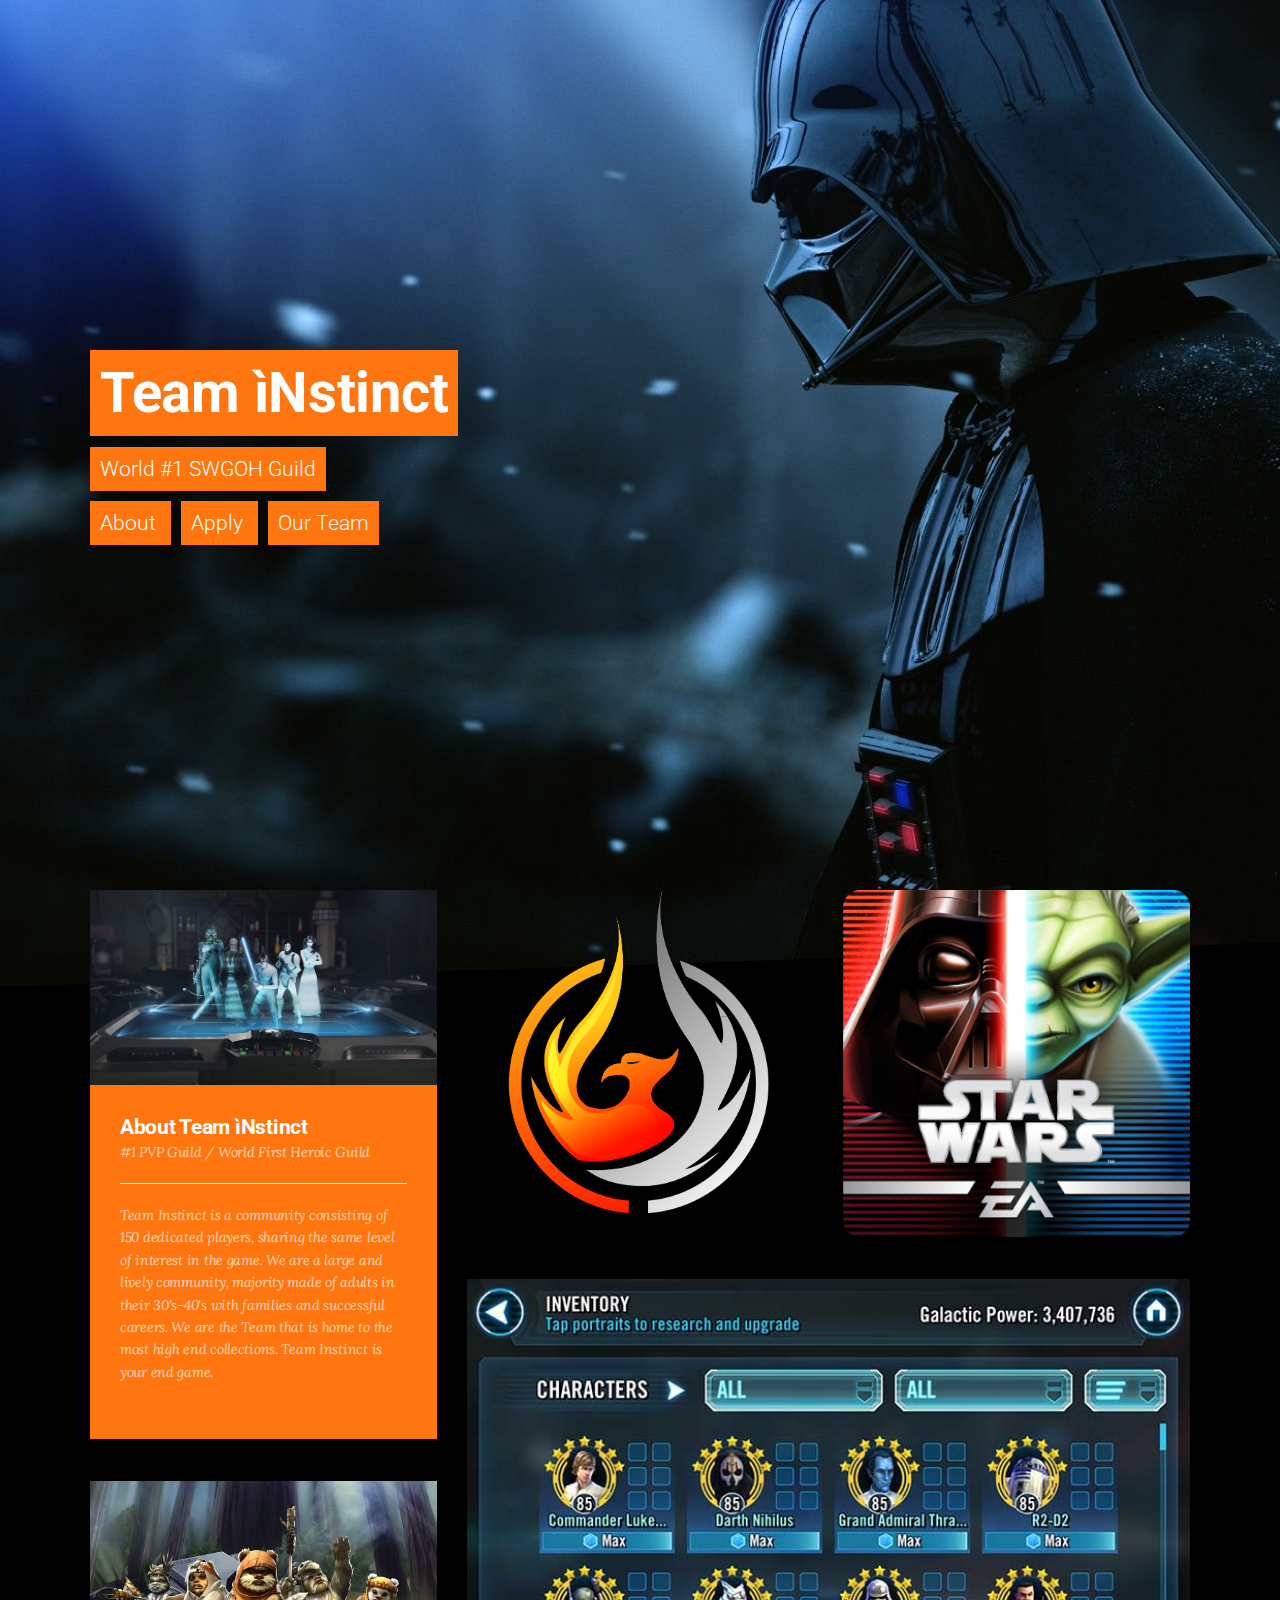
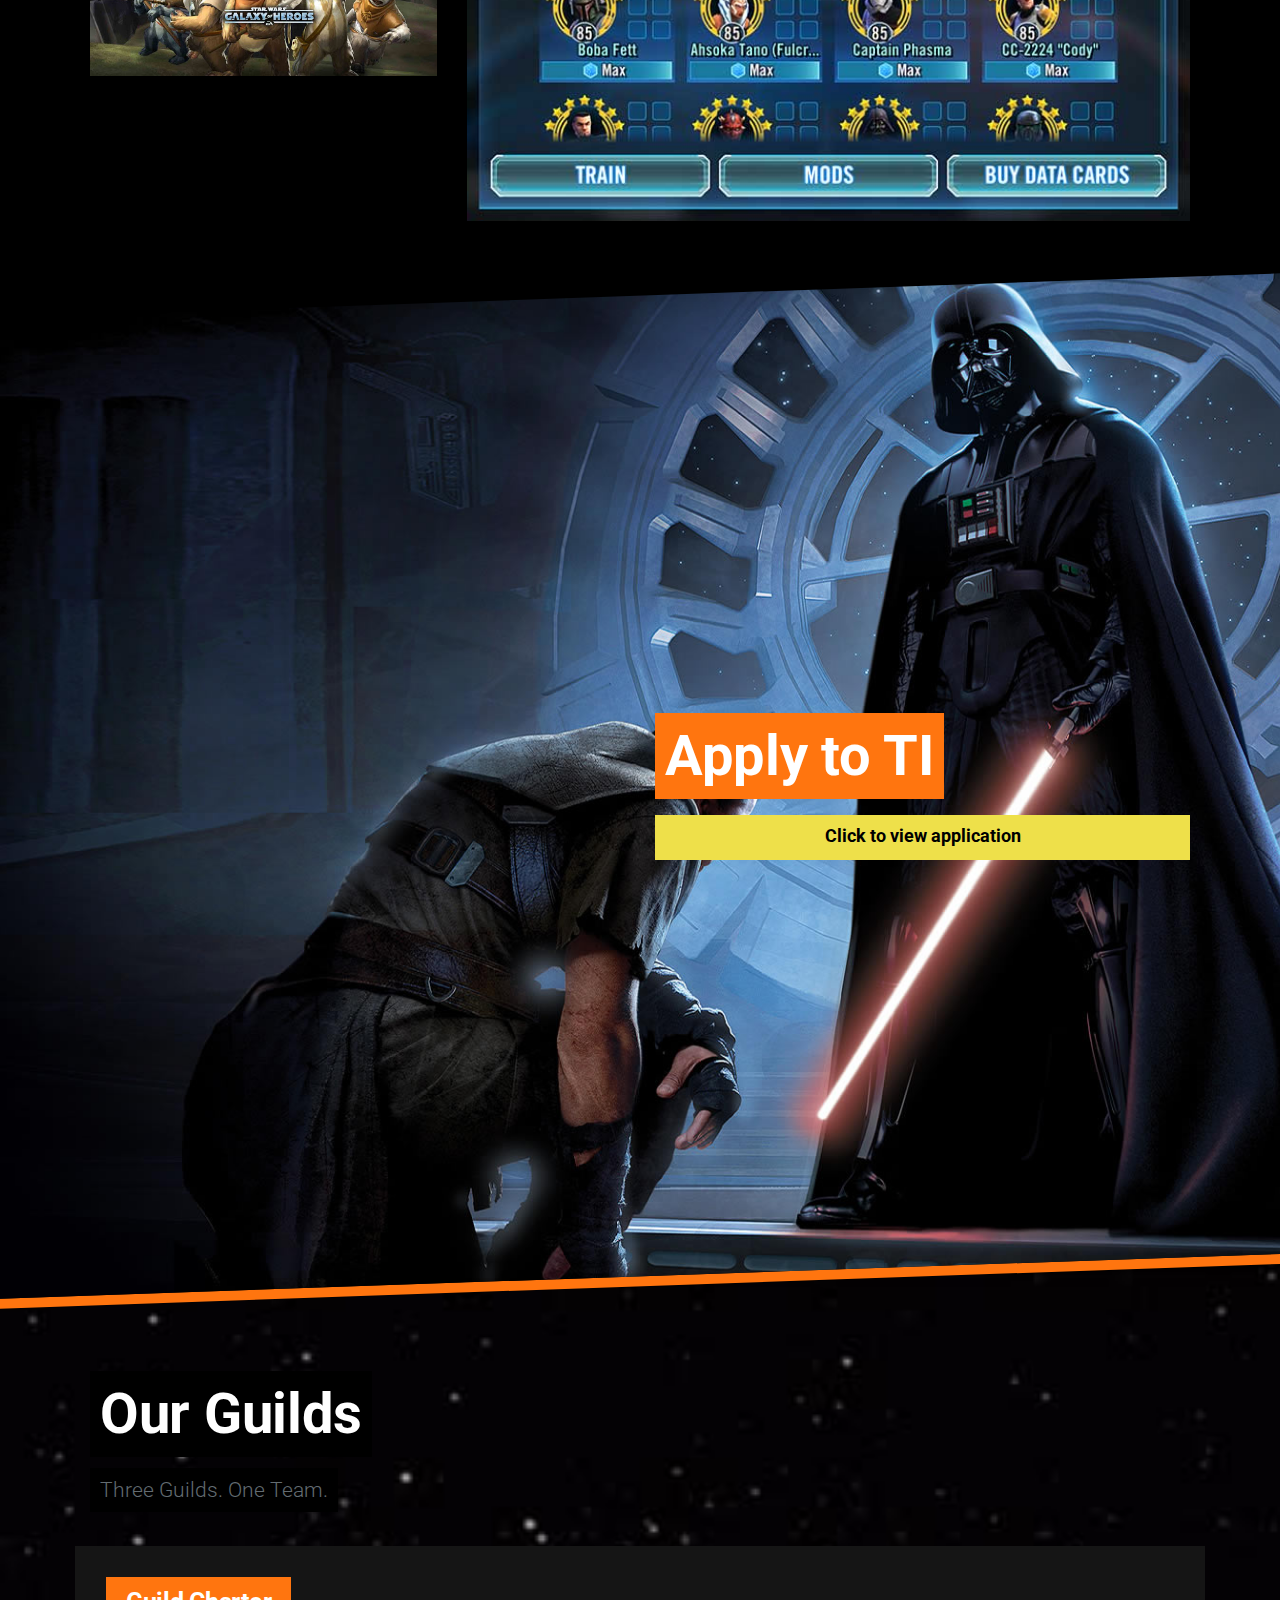
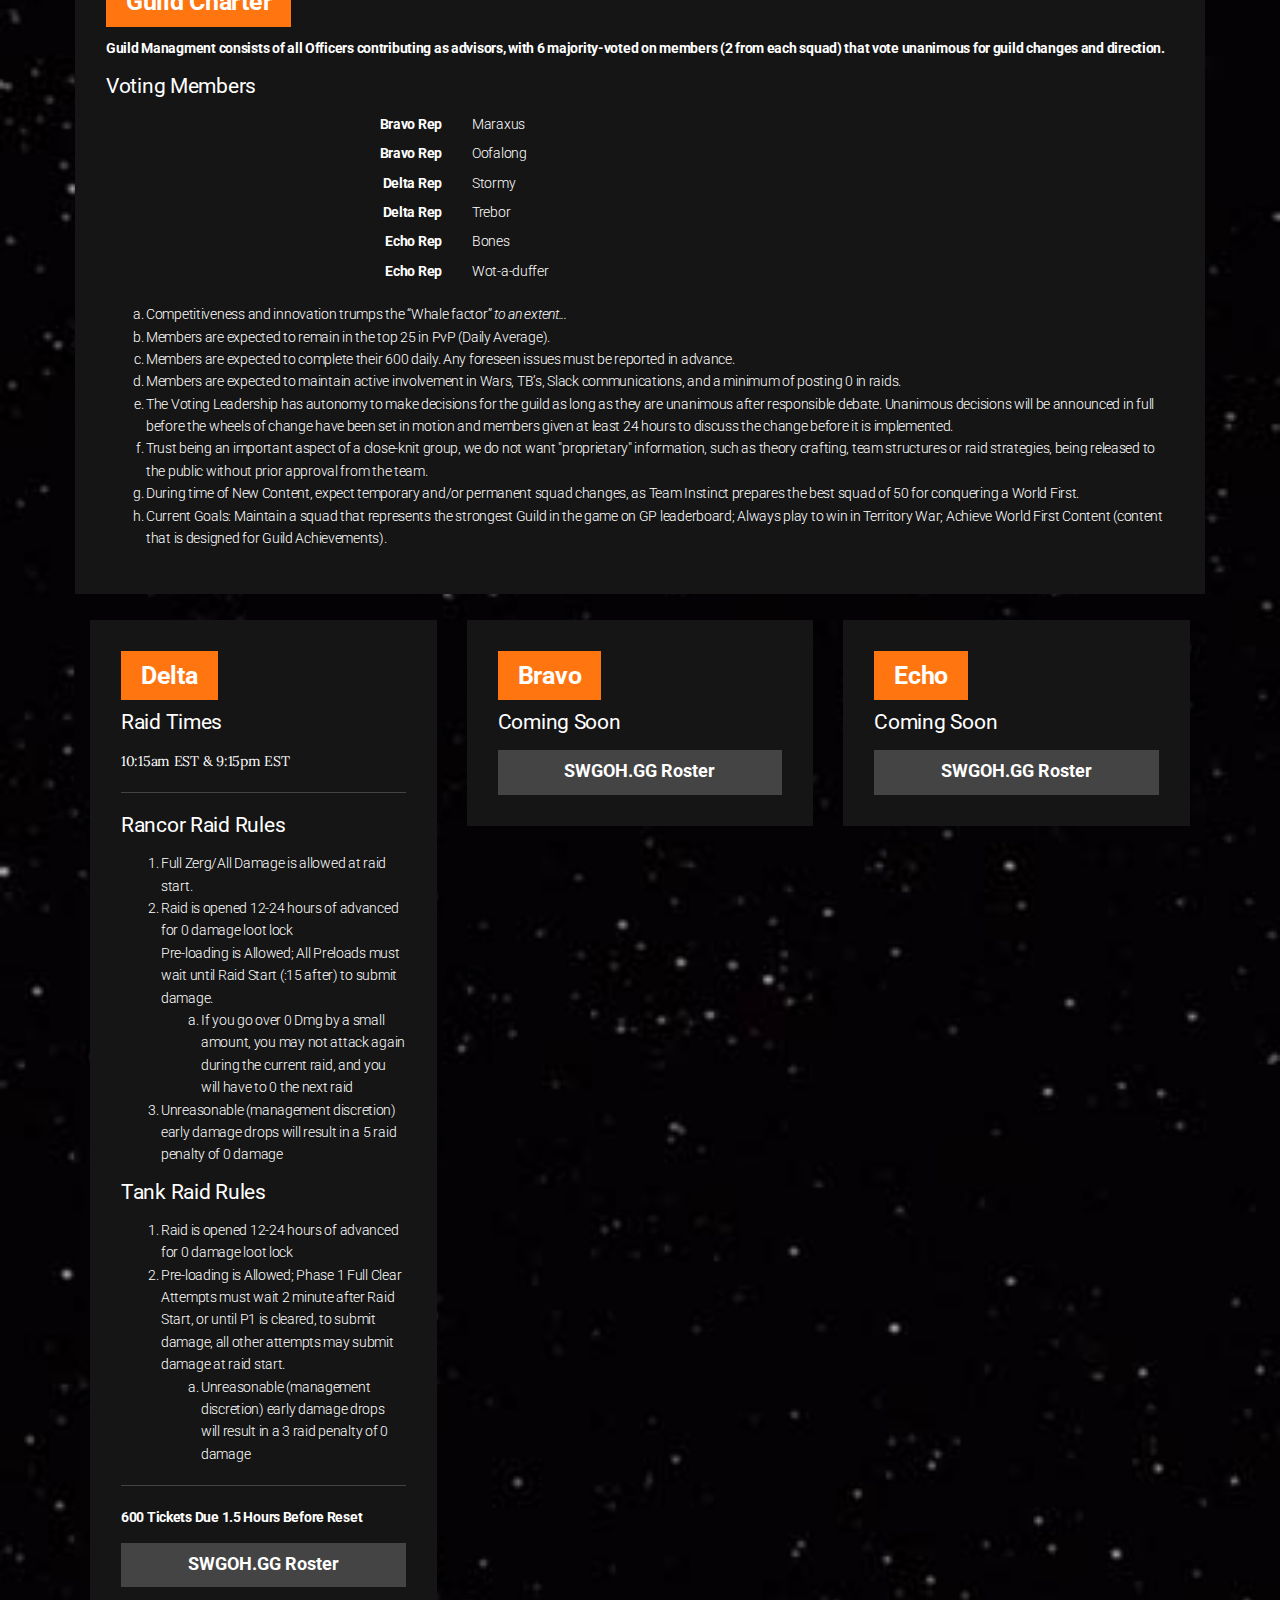
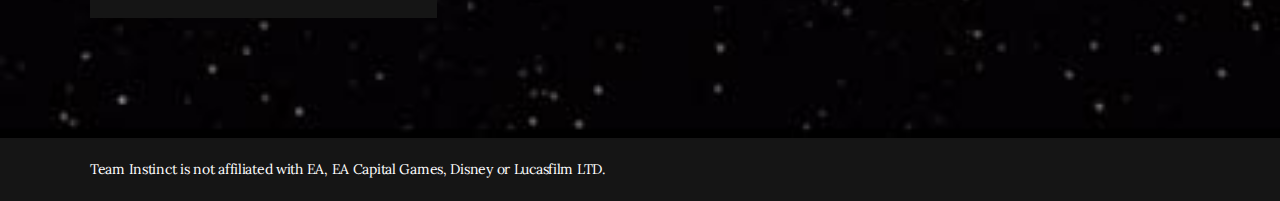
<file: index.html>
﻿<!DOCTYPE html>
<html lang="en">
  <head>
    <meta charset="utf-8">
    <meta http-equiv="X-UA-Compatible" content="IE=edge">
    <meta name="viewport" content="width=device-width, initial-scale=1">
    <meta name="description" content="">
    <meta name="keywords" content="">
    <meta name="author" content="">

    <title>Team ìNstinct - #1 SWGOH Guild</title>

      <link href="https://fonts.googleapis.com/css?family=Lora:400,400italic|Roboto:100,300,400,700" rel="stylesheet">
      <link href="assets/css/toolkit-bold.css" rel="stylesheet">
      <link href="assets/css/application-bold.css" rel="stylesheet">
    
      <link rel="shortcut icon" href="favicon.ico" type="image/x-icon">
      <link rel="icon" href="favicon.ico" type="image/x-icon">
      
      <script src="https://ajax.googleapis.com/ajax/libs/jquery/3.3.1/jquery.min.js"></script>
      <script> 
      $(function(){
        $(".guild-charter").load("guild-charter.html");
      });
      </script> 
  </head>

<body>
  
<div class="stage" id="stage">

  <div class="block block-fill-height app-block-wayne"
       style="background-image: url('assets/img/vader-bg.jpg')">

    <div class="block-sm-middle block-xs-bottom">
      <div class="container">
        <div class="row">
          <div class="col-lg-5">
            <h1 class="block-title mb-4">
              <span class="text-ribbon text-ribbon-primary">
                <span>Team ìNstinct</span>
              </span>
            </h1>
            <p class="lead mt-1 mb-3">
              <span class="text-ribbon text-ribbon-primary">
                <span>
                  World #1 SWGOH Guild
                </span>
              </span>

            </p>
            <p class="lead mt-4">
              <a href="#about" class="text-ribbon text-ribbon-primary">
                <span>
                  About
                </span>
              </a>
              <a href="#apply" class="text-ribbon text-ribbon-primary" style="margin-left: 30px;">
                <span>
                  Apply
                </span>
              </a>
              <a href="#guilds" class="text-ribbon text-ribbon-primary" style="margin-left: 30px;">
                <span>
                  Our Team
                </span>
              </a>
            </p>
            
          </div>
        </div>
      </div>
    </div>
  </div>

  <div class="block block-inverse block-transparent py-0 app-block-grid" id="about">

    <div class="block-bg-clip">
      <div class="block-bg">
        <div class="block-bg-img"></div>
      </div>
    </div>

    <div class="container" id="grid">
      <div class="row">
        <div class="col-lg-4 col-md-6">
          <div class="row mb-3 mb-md-5">
            <div class="col-lg-12">
              <div class="card card-bold card-danger mb-0 app-box-shadow">
                <img src="assets/img/swgoh-logo.jpg">
                <div class="card-block pb-5">
                  <h4 class="mb-0">About Team ìNstinct</h4>
                  <p class="text-serif"><em>#1 PVP Guild / World First Heroic Guild</em></p>
                  <hr>
                  <p class="text-serif"><em>Team Instinct is a community consisting of 150 dedicated players, sharing the same level of interest in the game. We are a large and lively community, majority made of adults in their 30's-40's with families and successful careers. We are the Team that is home to the most high end collections. Team Instinct is your end game.</em></p>
                </div>
              </div>
            </div>
          </div>
          <div class="row hidden-md-down">
            <div class="col-lg-12">
              <img src="assets/img/ewoks.jpg">
           </div>
          </div>
        </div>
        <div class="col-lg-8 col-md-6">
          <div class="row">
            <div class="col-lg-6 mb-3 mb-md-5">
              <div class="app-box-shadow text-center">
                <img src="assets/img/ti.png" style="width: 275px;">
              </div>
            </div>
            <div class="col-lg-6 mb-3 mb-md-5 hidden-md-down">
              <div class="app-box-shadow">
                <img src="assets/img/swgoh-logo.png">
              </div>
            </div>
          </div>
          <div class="row ">
            <div class="col-lg-12">
              <img src="assets/img/roster.jpg">
           </div>
          </div>
        </div>
      </div>
    </div>
  </div>

  <div class="block block-transparent block-fill-height block-angle block-app-mosdef" id="apply">
    <div class="block-bg-clip">
      <div class="block-bg">
        <div class="block-bg-img block-bg-img-top"
             style="background-image: url('assets/img/vader-apply.jpg')">
        </div>
      </div>
    </div>

    <div class="block-xs-middle">
      <div class="container">
        <div class="row">
          <div class="col-md-6 offset-md-6">
            <h1 class="block-title mb-4">
              <span class="text-ribbon text-ribbon-primary">
                <span>Apply to TI</span>
              </span>
            </h1>

            <a href="https://docs.google.com/forms/d/e/1FAIpQLSfgfPGkGgY8FhO9EBMTj-sNTJr-eoF4bQ0UsI0VYhT6PK378Q/viewform" target="_blank"  class="btn btn-square btn-primary btn-lg btn-block">
               Click to view application
            </a>
          </div>
        </div>
      </div>
    </div>
  </div>

  <div class="block block-fill-height block-inverse app-block-nicki"
       style="background-image: url('assets/img/stars-bg.jpg')"
       id="guilds">
    <div class="block-xs-middle">
      <div class="container">
        <div class="row mb-4">
          <div class="col-lg-5">
            <h1 class="block-title mb-4">
              <span class="text-ribbon">
                <span>Our Guilds</span>
              </span></h1>
            <p class="lead">
              <span class="text-ribbon text-muted">
                <span>
                  Three Guilds. One Team.
                </span>
              </span>
            </p>
          </div>
        </div>
        <div class="row">
          <div class="col-lg-12 mb-4" style="padding: 0;">
            <div class="card">
              <div class="card-block">
                <div class="guild-charter"></div>
              </div>
            </div>
          </div>
        </div>
        <div class="row">
          <div class="col-lg-4">
            <div class="card">
              <div class="card-block">
                <h3 class="card-title ti-block">Delta</h3>
                <h4 class="mt-0 mb-3">
                  Raid Times
                </h4>
                <p class="text-serif mb-1">
                  10:15am EST &amp; 9:15pm EST
                </p>
                <hr>
                <h4 class="mt-0 mb-3">
                  Rancor Raid Rules
                </h4>
                <ol>
                  <li>Full Zerg/All Damage is allowed at raid start.</li>
                  <li>Raid is opened 12-24 hours of advanced for 0 damage loot lock<br />
                    Pre-loading is Allowed; All Preloads must wait until Raid Start (:15 after) to submit damage. 
                    <ol type="a">
                      <li>If you go over 0 Dmg by a small amount, you may not attack again during the current raid, and you will have to 0 the next raid</li>
                    </ol>
                  </li>
                  <li>Unreasonable (management discretion) early damage drops will result in a 5 raid penalty of 0 damage</li>
                </ol>
                <h4 class="mt-0 mb-3">
                  Tank Raid Rules
                </h4>
                <ol>
                  <li>Raid is opened 12-24 hours of advanced for 0 damage loot lock</li>
                  <li>Pre-loading is Allowed; Phase 1 Full Clear Attempts must wait 2 minute after Raid Start, or until P1 is cleared, to submit damage, all other attempts may submit damage at raid start.</li>
                  <ol type="a">
                    <li>Unreasonable (management discretion) early damage drops will result in a 3 raid penalty of 0 damage</li>
                  </ol>
                </ol>
                <hr>
                <p>
                  <strong>600 Tickets Due 1.5 Hours Before Reset</strong>
                </p>
                <a href="https://swgoh.gg/g/15449/team-lnstinct/" class="btn btn-secondary btn-square btn-block btn-lg" target="_blank">
                  SWGOH.GG Roster
                </a>
              </div>
            </div>
          </div>
          <div class="col-lg-4">
            <div class="card">
              <div class="card-block">
                <h3 class="card-title ti-block">Bravo</h3>
                <h4 class="mt-0 mb-3">
                  Coming Soon
                </h4>
                <!-- <p class="text-serif mb-1">
                  10:15am EST &amp; 9:15pm EST
                </p>
                <hr>
                <h4 class="mt-0 mb-3">
                  Rancor Raid Rules
                </h4>
                <ol>
                  <li>Raid is opened 12-24 hours of advanced for 0 damage loot lock</li>
                  <li>Pre-loading is Allowed; All Preloads must wait 15 minutes after Raid Start to submit damage (no matter what phase you are ending in). Everyone else not preloading, may begin at raid start time and submit damage naturally.
2a. If you go over 0 Dmg by a small amount, you may not attack again during the current raid, and you will have to 0 the next raid</li>
                  <ol type="a">
                    <li>Unreasonable (management discretion) early damage drops will result in a 5 raid penalty of 0 damage</li>
                  </ol>
                </ol>
                <h4 class="mt-0 mb-3">
                  Tank Raid Rules
                </h4>
                <ol>
                  <li>Raid is opened 12-24 hours of advanced for 0 damage loot lock</li>
                  <li>Pre-loading is Allowed; Phase 1 Full Clear Attempts must wait 2 minute after Raid Start, or until P1 is cleared, to submit damage, all other attempts may submit damage at raid start.</li>
                  <ol type="a">
                    <li>Unreasonable (management discretion) early damage drops will result in a 3 raid penalty of 0 damage</li>
                  </ol>
                </ol>
                <hr>
                <p>
                <strong>
600 Tickets Due 1.5 Hours Before Reset</strong>
                </p> -->
                <a href="https://swgoh.gg/g/1/team-lnstinct/" class="btn btn-secondary btn-square btn-block btn-lg" target="_blank">
                  SWGOH.GG Roster
                </a>
              </div>
            </div>
          </div>
          <div class="col-lg-4">
            <div class="card">
              <div class="card-block">
                <h3 class="card-title ti-block">Echo</h3>
                <h4 class="mt-0 mb-3">
                  Coming Soon
                </h4>
                <!-- <p class="text-serif mb-1">
                  10:15am EST &amp; 9:15pm EST
                </p>
                <hr>
                <h4 class="mt-0 mb-3">
                  Rancor Raid Rules
                </h4>
                <ol>
                  <li>Raid is opened 12-24 hours of advanced for 0 damage loot lock</li>
                  <li>Pre-loading is Allowed; All Preloads must wait 15 minutes after Raid Start to submit damage (no matter what phase you are ending in). Everyone else not preloading, may begin at raid start time and submit damage naturally.
2a. If you go over 0 Dmg by a small amount, you may not attack again during the current raid, and you will have to 0 the next raid</li>
                  <ol type="a">
                    <li>Unreasonable (management discretion) early damage drops will result in a 5 raid penalty of 0 damage</li>
                  </ol>
                </ol>
                <h4 class="mt-0 mb-3">
                  Tank Raid Rules
                </h4>
                <ol>
                  <li>Raid is opened 12-24 hours of advanced for 0 damage loot lock</li>
                  <li>Pre-loading is Allowed; Phase 1 Full Clear Attempts must wait 2 minute after Raid Start, or until P1 is cleared, to submit damage, all other attempts may submit damage at raid start.</li>
                  <ol type="a">
                    <li>Unreasonable (management discretion) early damage drops will result in a 3 raid penalty of 0 damage</li>
                  </ol>
                </ol>
                <hr>
                <p>
                <strong>
600 Tickets Due 1.5 Hours Before Reset</strong>
                </p> -->
                <a href="https://swgoh.gg/g/6841/team-instinct/" class="btn btn-secondary btn-square btn-block btn-lg" target="_blank">
                  SWGOH.GG Roster
                </a>
              </div>
            </div>
          </div>
        </div>
      </div>
    </div>
</div>

  <div class="block block-inverse accent-primary" style="padding: 20px;">
    <div class="container">
      <div class="row text-serif">
        <div class="col-md-12">
          Team Instinct is not affiliated with EA, EA Capital Games, Disney or Lucasfilm LTD.
        </div>
      </div>
    </div>
  </div>

</div>

    <script src="assets/js/jquery.min.js"></script>
    <script src="assets/js/tether.min.js"></script>
    <script src="assets/js/toolkit.js"></script>
    <script src="assets/js/application.js"></script>
  </body>
</html>
</file>
<file: assets/css/application-bold.css>
/*
 * Bold Application level overrides
 * (things that dont make sense in a toolkit :)
 * copyright @colossal 2015
 */

/* main app navbar */
.app-navbar {
  position: absolute;
  z-index: 2;
  width: 100%;
}
.app-navbar .icon {
  margin-right: 5px;
}

/* wayne */
.app-block-wayne {
  background-color: #000;
}
.app-block-wayne .row {
  margin-bottom: 75px;
}

/* music grid */
.app-block-grid {
  margin-top: -25px;
}
.app-block-grid .container {
  position: relative;
  top: -75px;
  z-index: 2;
}
.app-block-grid img {
  width: 100%;
}


/* chainz block */
.app-block-chainz {
  z-index: 5;
}
.app-block-chainz .block-bg {
  border-bottom: 10px solid #eee04a;
}


/* kanye block */
.app-block-kanye {
  z-index: 4;
}
.app-block-kanye .block-bg {
  border-bottom: 10px solid #ff3167;
}


/* mosdef block */
.block-app-mosdef {
  z-index: 3;
  margin-bottom: -25px;
}
.block-app-mosdef .block-bg {
  border-bottom: 10px solid #FF750F;
}


/* nicki */
.app-block-nicki {
  background-color: #000;
}
.app-block-nicki h4 {
  font-weight: 400;
}
</file>
